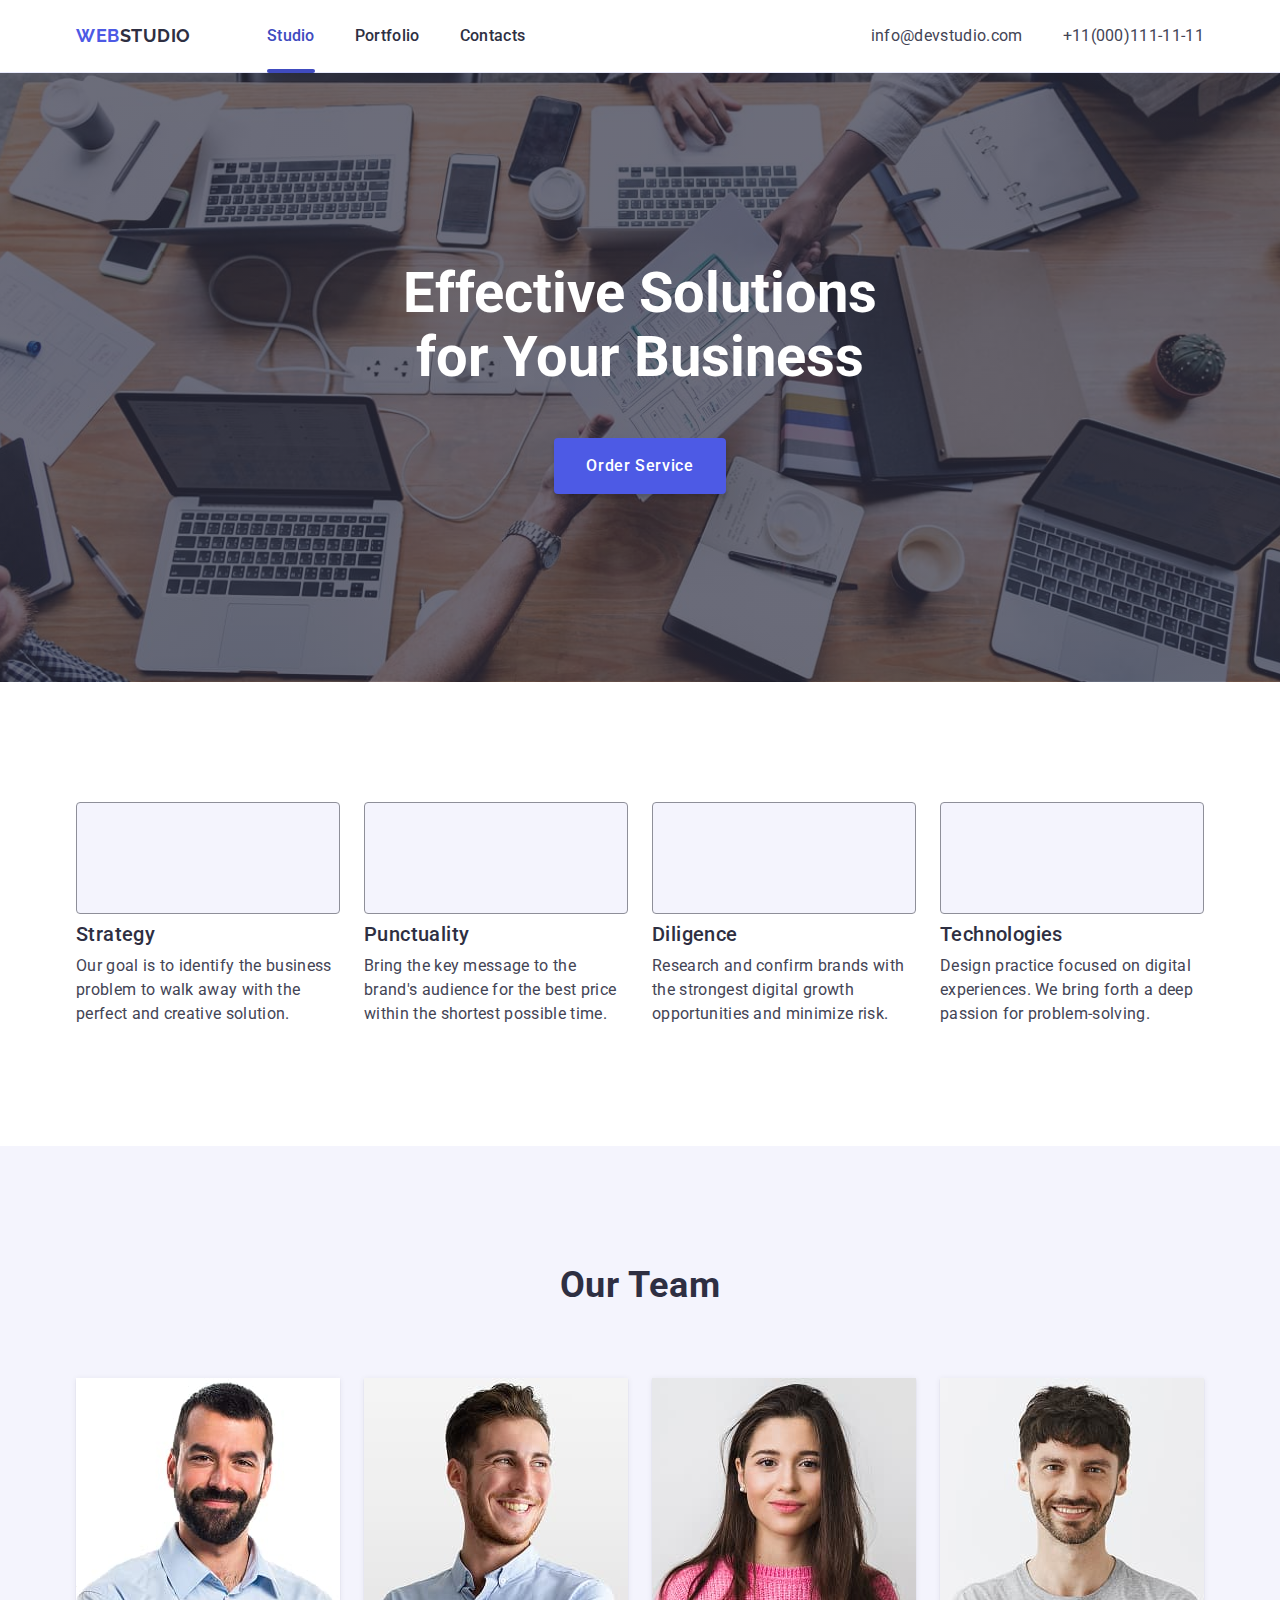
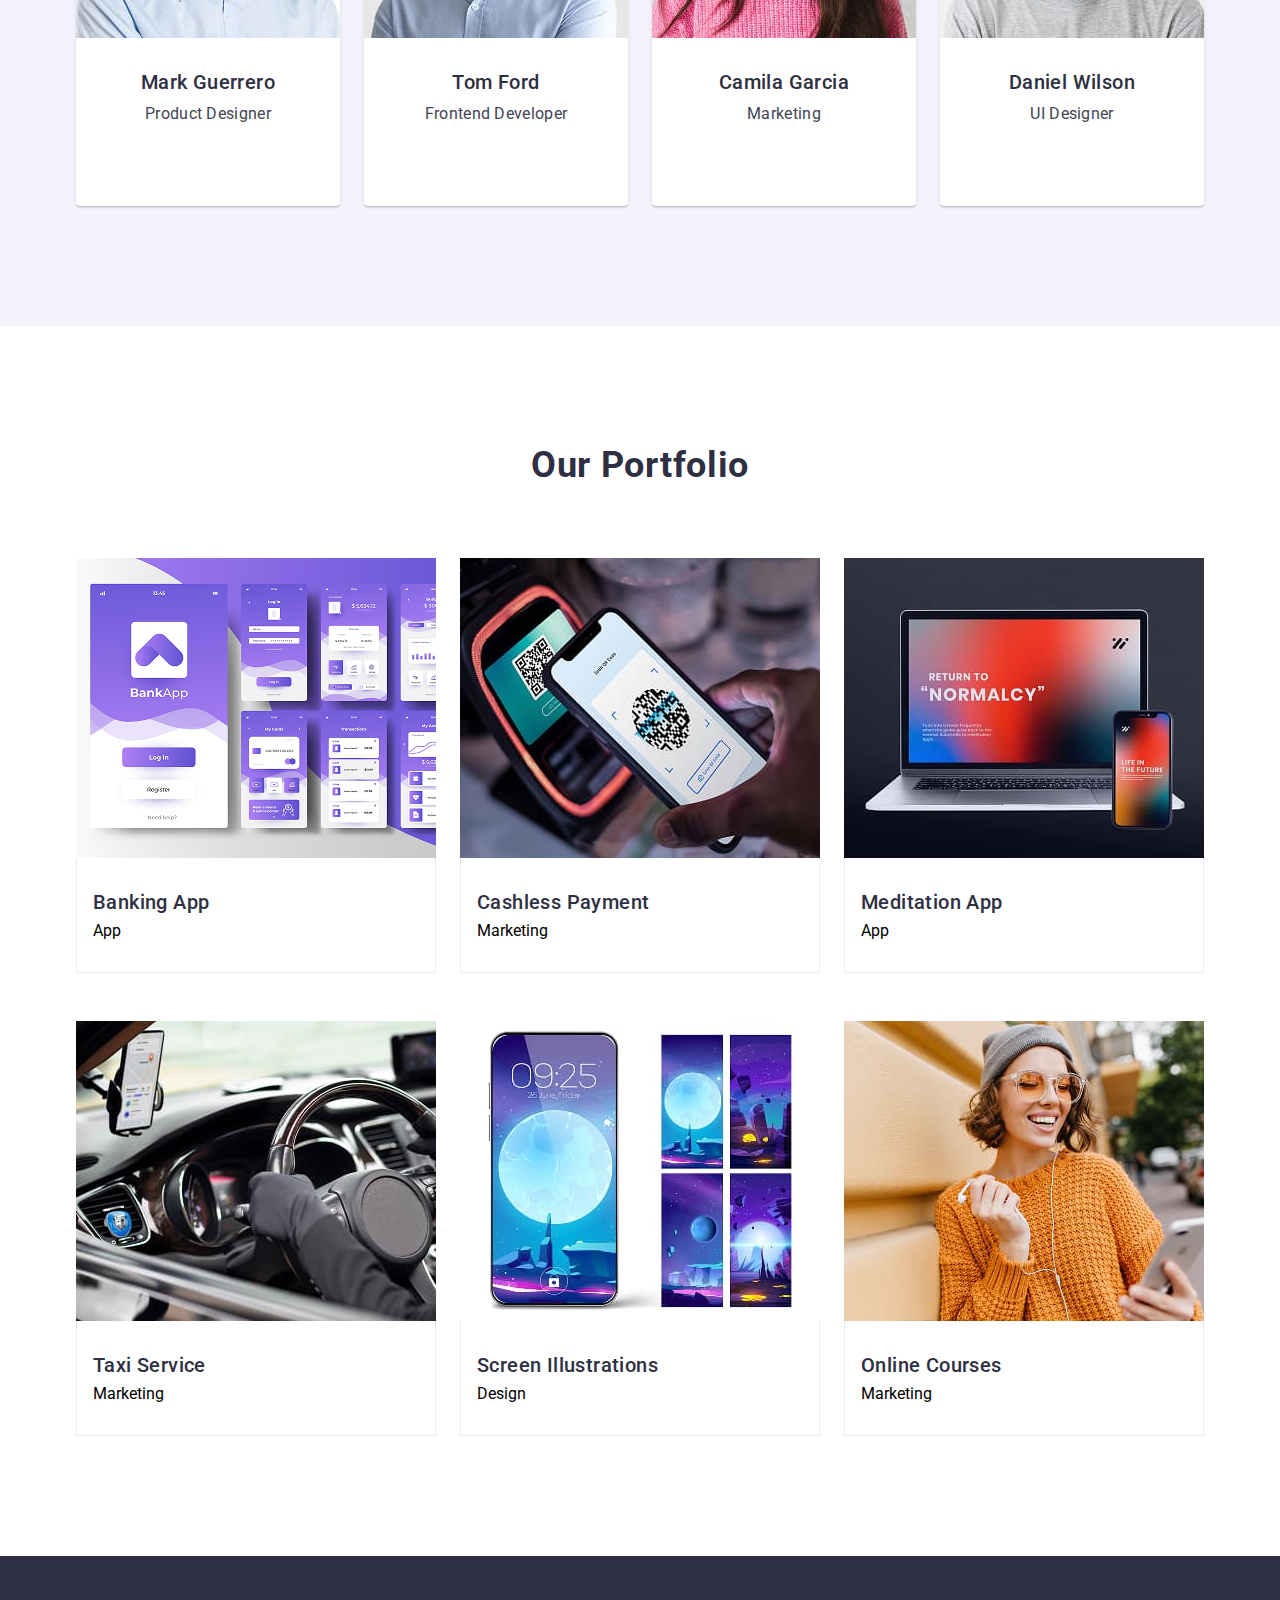
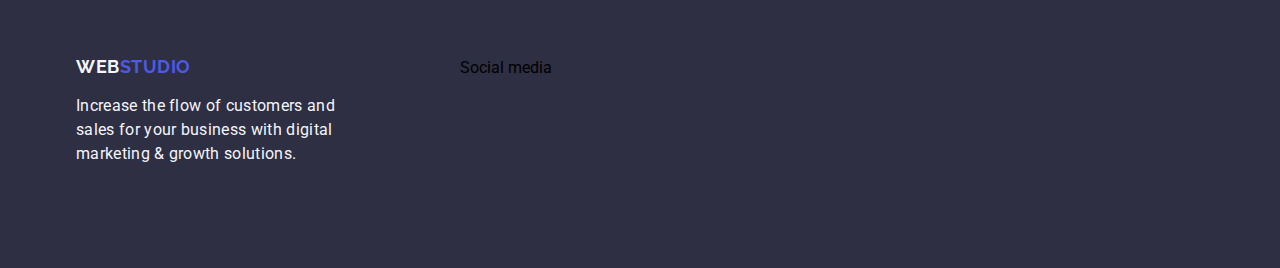
<file: index.html>
<!DOCTYPE html>
<html lang="en">
  <head>
    <meta charset="UTF-8" />
    <meta name="viewport" content="width=device-width, initial-scale=1.0" />
    <link rel="preconnect" href="https://fonts.googleapis.com" />
    <link rel="preconnect" href="https://fonts.gstatic.com" crossorigin />
    <link
      href="https://fonts.googleapis.com/css2?family=Raleway:ital,wght@0,700;1,700&family=Roboto:ital,wdth,wght@0,75..100,100..900;1,75..100,100..900&display=swap"
      rel="stylesheet"
    />
    <title>WebStudio</title>
    <link rel="stylesheet" href="css/style.css" />
    <link rel="stylesheet" href="css/modern-normalize.min.css" />
  </head>
  <body>
    <header class="page-header">
      <div class="container page-header-nav">
        <nav class="page-nav">
          <a class="logo" href=""><span class="page-span">Web</span>Studio</a>
          <ul class="page-header-menu">
            <li><a class="page-nav-first active" href="">Studio</a></li>
            <li><a class="page-nav-first" href="">Portfolio</a></li>
            <li><a class="page-nav-first" href="">Contacts</a></li>
          </ul>
        </nav>
        <address class="nav-address">
          <ul class="contacts">
            <li><a href="mailto:info@devstudio.com">info@devstudio.com</a></li>
            <li><a href="tel:+110001111111">+11(000)111-11-11</a></li>
          </ul>
        </address>
      </div>
    </header>
    <main class="main-page">
      <section class="section main-page-container">
        <div class="container">
          <h1 class="main-page-title">
            Effective Solutions <br />
            for Your Business
          </h1>

          <button class="button" type="button">Order Service</button>
        </div>
      </section>

      <section class="section">
        <div class="container">
          <h2 class="visually-hidden">Advantages</h2>
          <ul class="our-properties-container">
            <li class="our-properties-box">
              <div class="icon-container">
                <svg class="icon" width="64" height="64">
                  <use href="images/icons.svg#icon-antenna-1"></use>
                </svg>
              </div>
              <h3 class="our-properties-title">Strategy</h3>
              <p class="our-properties-descr">
                Our goal is to identify the business problem to walk away with
                the perfect and creative solution.
              </p>
            </li>
            <li class="our-properties-box">
              <div class="icon-container">
                <svg class="icon" width="64" height="64">
                  <use href="images/icons.svg#icon-clock-1"></use>
                </svg>
              </div>
              <h3 class="our-properties-title">Punctuality</h3>
              <p class="our-properties-descr">
                Bring the key message to the brand's audience for the best price
                within the shortest possible time.
              </p>
            </li>
            <li class="our-properties-box">
              <div class="icon-container">
                <svg class="icon" width="64" height="64">
                  <use href="images/icons.svg#icon-diagram-1"></use>
                </svg>
              </div>
              <h3 class="our-properties-title">Diligence</h3>
              <p class="our-properties-descr">
                Research and confirm brands with the strongest digital growth
                opportunities and minimize risk.
              </p>
            </li>
            <li class="our-properties-box">
              <div class="icon-container">
                <svg class="icon" width="64" height="64">
                  <use href="images/icons.svg#icon-astronaut-1"></use>
                </svg>
              </div>
              <h3 class="our-properties-title">Technologies</h3>
              <p class="our-properties-descr">
                Design practice focused on digital experiences. We bring forth a
                deep passion for problem-solving.
              </p>
            </li>
          </ul>
        </div>
      </section>

      <section class="section our-team-section">
        <div class="container">
          <h2 class="main-title">Our Team</h2>
          <ul class="our-team-images">
            <li class="our-team-image-box">
              <img
                src="images/img.jpg"
                alt="Mark Guerrero Product Designer"
                width="264"
                height="260"
              />
              <div class="our-team-caption-box">
                <h3 class="image-title">Mark Guerrero</h3>
                <p class="image-descr">Product Designer</p>
              </div>
              <div class="our-team-icon-container">
                <svg class="our-team-icon" width="40" height="40">
                  <use href="/images/icons.svg#icon-Ellipse"></use>
                </svg>
                <svg class="our-team-icon" width="40" height="40">
                  <use href="/images/icons.svg#icon-Ellipse-1"></use>
                </svg>
                <svg class="our-team-icon" width="40" height="40">
                  <use href="/images/icons.svg#icon-Ellipse-2"></use>
                </svg>
                <svg class="our-team-icon" width="40" height="40">
                  <use href="/images/icons.svg#icon-Ellipse-3"></use>
                </svg>
              </div>
            </li>
            <li class="our-team-image-box">
              <img
                src="images/img-1.jpg"
                alt="Tom Ford Frontend Developer"
                width="264"
                height="260"
              />
              <div class="our-team-caption-box">
                <h3 class="image-title">Tom Ford</h3>
                <p class="image-descr">Frontend Developer</p>
              </div>
              <div class="our-team-icon-container">
                <svg class="our-team-icon" width="40" height="40">
                  <use href="/images/icons.svg#icon-Ellipse"></use>
                </svg>
                <svg class="our-team-icon" width="40" height="40">
                  <use href="/images/icons.svg#icon-Ellipse-1"></use>
                </svg>
                <svg class="our-team-icon" width="40" height="40">
                  <use href="/images/icons.svg#icon-Ellipse-2"></use>
                </svg>
                <svg class="our-team-icon" width="40" height="40">
                  <use href="/images/icons.svg#icon-Ellipse-3"></use>
                </svg>
              </div>
            </li>
            <li class="our-team-image-box">
              <img
                src="images/img-2.jpg"
                alt="Camila Garcia  Marketing"
                width="264"
                height="260"
              />
              <div class="our-team-caption-box">
                <h3 class="image-title">Camila Garcia</h3>
                <p class="image-descr">Marketing</p>
              </div>
              <div class="our-team-icon-container">
                <svg class="our-team-icon" width="40" height="40">
                  <use href="/images/icons.svg#icon-Ellipse"></use>
                </svg>
                <svg class="our-team-icon" width="40" height="40">
                  <use href="/images/icons.svg#icon-Ellipse-1"></use>
                </svg>
                <svg class="our-team-icon" width="40" height="40">
                  <use href="/images/icons.svg#icon-Ellipse-2"></use>
                </svg>
                <svg class="our-team-icon" width="40" height="40">
                  <use href="/images/icons.svg#icon-Ellipse-3"></use>
                </svg>
              </div>
            </li>
            <li class="our-team-image-box">
              <img
                src="images/img-3.jpg"
                alt="Daniel Wilson UI Designer"
                width="264"
                height="260"
              />
              <div class="our-team-caption-box">
                <h3 class="image-title">Daniel Wilson</h3>
                <p class="image-descr">UI Designer</p>
              </div>
              <div class="our-team-icon-container">
                <svg class="our-team-icon" width="40" height="40">
                  <use href="/images/icons.svg#icon-Ellipse"></use>
                </svg>
                <svg class="our-team-icon" width="40" height="40">
                  <use href="/images/icons.svg#icon-Ellipse-1"></use>
                </svg>
                <svg class="our-team-icon" width="40" height="40">
                  <use href="/images/icons.svg#icon-Ellipse-2"></use>
                </svg>
                <svg class="our-team-icon" width="40" height="40">
                  <use href="/images/icons.svg#icon-Ellipse-3"></use>
                </svg>
              </div>
            </li>
          </ul>
        </div>
      </section>

      <section class="section">
        <div class="container">
          <h2 class="main-title">Our Portfolio</h2>

          <ul class="portfolio-images">
            <li class="portfolio-image-box">
              <div class="image-box">
                <img
                  src="images/img-4.png"
                  alt="Banking App"
                  width="360"
                  height="300"
                />

                <div class="image-overlay"></div>
              </div>
              <div class="portfolio-caption-box">
                <h3 class="portfolio-image-title">Banking App</h3>
                <p class="pottfolio-image-descr">App</p>
              </div>
            </li>
            <li class="portfolio-image-box">
              <div class="image-box">
                <img
                  src="images/img-5.jpg"
                  alt="Cashless Payment"
                  width="360"
                  height="300"
                />

                <div class="image-overlay"></div>
              </div>
              <div class="portfolio-caption-box">
                <h3 class="portfolio-image-title">Cashless Payment</h3>
                <p class="pottfolio-image-descr">Marketing</p>
              </div>
            </li>
            <li class="portfolio-image-box">
              <div class="image-box">
                <img
                  src="images/img-6.jpg"
                  alt="Meditation App"
                  width="360"
                  height="300"
                />

                <div class="image-overlay"></div>
              </div>
              <div class="portfolio-caption-box">
                <h3 class="portfolio-image-title">Meditation App</h3>
                <p class="pottfolio-image-descr">App</p>
              </div>
            </li>
            <li class="portfolio-image-box">
              <div class="image-box">
                <img
                  src="images/img-7.jpg"
                  alt="Taxi Service"
                  width="360"
                  height="300"
                />
                <div class="image-overlay"></div>
              </div>
              <div class="portfolio-caption-box">
                <h3 class="portfolio-image-title">Taxi Service</h3>
                <p class="pottfolio-image-descr">Marketing</p>
              </div>
            </li>
            <li class="portfolio-image-box">
              <div class="image-box">
                <img
                  src="images/img-8.jpg"
                  alt="Screen Illustrations"
                  width="360"
                  height="300"
                />

                <div class="image-overlay"></div>
              </div>
              <div class="portfolio-caption-box">
                <h3 class="portfolio-image-title">Screen Illustrations</h3>
                <p class="pottfolio-image-descr">Design</p>
              </div>
            </li>
            <li class="portfolio-image-box">
              <div class="image-box">
                <img
                  src="images/img-9.jpg"
                  alt="Online Courses"
                  width="360"
                  height="300"
                />

                <div class="image-overlay"></div>
              </div>
              <div class="portfolio-caption-box">
                <h3 class="portfolio-image-title">Online Courses</h3>
                <p class="pottfolio-image-descr">Marketing</p>
              </div>
            </li>
          </ul>
        </div>
      </section>

      <footer class="section page-footer">
        <div class="container page-footer-container">
          <div class="footer-caption">
            <a class="footer-logo" href=""
              ><span class="page-footer-span">Web</span>Studio</a
            >
            <p class="footer-paragraph">
              Increase the flow of customers and sales for your business with
              digital marketing & growth solutions.
            </p>
          </div>

          <div class="footer-icon-container">
            <p>Social media</p>
            <div class="footer-icon-list">
              <svg class="footer-icon" width="40" height="40">
                <use href="/images/icons.svg#icon-Ellipse"></use>
              </svg>
              <svg class="footer-icon" width="40" height="40">
                <use href="/images/icons.svg#icon-Ellipse-1"></use>
              </svg>
              <svg class="footer-icon" width="40" height="40">
                <use href="/images/icons.svg#icon-Ellipse-2"></use>
              </svg>
              <svg class="footer-icon" width="40" height="40">
                <use href="/images/icons.svg#icon-Ellipse-3"></use>
              </svg>
            </div>
          </div>
        </div>
      </footer>
    </main>
  </body>
</html>
</file>
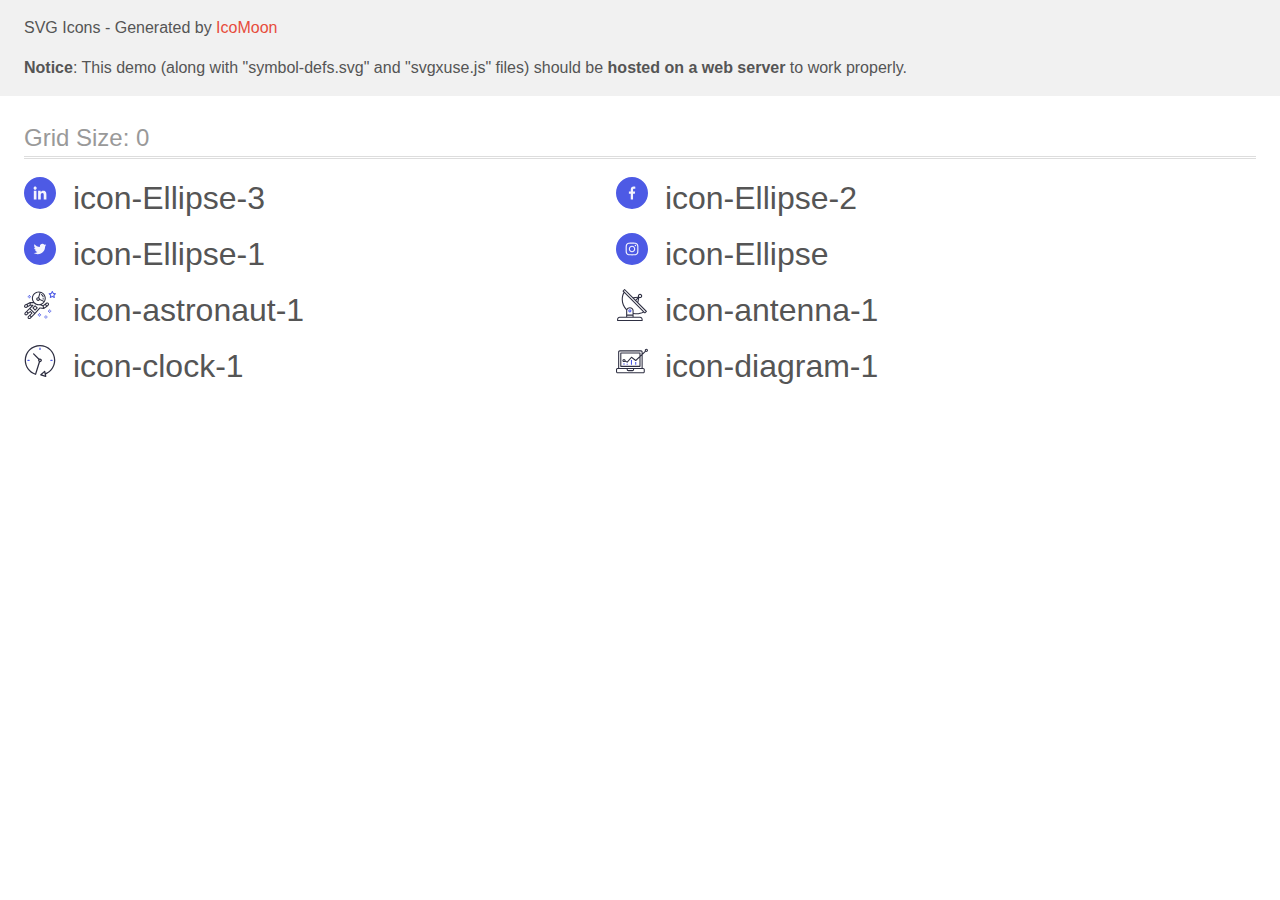
<file: images/icons.svg/demo-external-svg.html>
<!doctype html>
<html>
<head>
    <title>IcoMoon - SVG Icons</title>
    <meta charset="utf-8">
    <meta name="viewport" content="width=device-width, initial-scale=1">
    <link rel="stylesheet" href="demo-files/demo.css">
    <link rel="stylesheet" href="style.css">
</head>
<body>
<header class="bgc1 clearfix">
<div class="mhl">
    <p>SVG Icons - Generated by <a href="https://icomoon.io/app">IcoMoon</a></p><p><strong>Notice</strong>: This demo (along with "symbol-defs.svg" and "svgxuse.js" files) should be <b>hosted on a web server</b> to work properly.</p>
</div>
</header>
    <div class="clearfix mhl ptl">
        <h1 class="mvm mtn fgc1">Grid Size: 0</h1>
        <div class="glyph fs1">
            <div class="clearfix pbs">
                <svg class="icon icon-Ellipse-3"><use xlink:href="symbol-defs.svg#icon-Ellipse-3"></use></svg><span class="name"> icon-Ellipse-3</span>
            </div>
        </div>
        <div class="glyph fs1">
            <div class="clearfix pbs">
                <svg class="icon icon-Ellipse-2"><use xlink:href="symbol-defs.svg#icon-Ellipse-2"></use></svg><span class="name"> icon-Ellipse-2</span>
            </div>
        </div>
        <div class="glyph fs1">
            <div class="clearfix pbs">
                <svg class="icon icon-Ellipse-1"><use xlink:href="symbol-defs.svg#icon-Ellipse-1"></use></svg><span class="name"> icon-Ellipse-1</span>
            </div>
        </div>
        <div class="glyph fs1">
            <div class="clearfix pbs">
                <svg class="icon icon-Ellipse"><use xlink:href="symbol-defs.svg#icon-Ellipse"></use></svg><span class="name"> icon-Ellipse</span>
            </div>
        </div>
        <div class="glyph fs1">
            <div class="clearfix pbs">
                <svg class="icon icon-astronaut-1"><use xlink:href="symbol-defs.svg#icon-astronaut-1"></use></svg><span class="name"> icon-astronaut-1</span>
            </div>
        </div>
        <div class="glyph fs1">
            <div class="clearfix pbs">
                <svg class="icon icon-antenna-1"><use xlink:href="symbol-defs.svg#icon-antenna-1"></use></svg><span class="name"> icon-antenna-1</span>
            </div>
        </div>
        <div class="glyph fs1">
            <div class="clearfix pbs">
                <svg class="icon icon-clock-1"><use xlink:href="symbol-defs.svg#icon-clock-1"></use></svg><span class="name"> icon-clock-1</span>
            </div>
        </div>
        <div class="glyph fs1">
            <div class="clearfix pbs">
                <svg class="icon icon-diagram-1"><use xlink:href="symbol-defs.svg#icon-diagram-1"></use></svg><span class="name"> icon-diagram-1</span>
            </div>
        </div>
  </div>
<script defer src="svgxuse.js"></script>
</body>
</html>
</file>
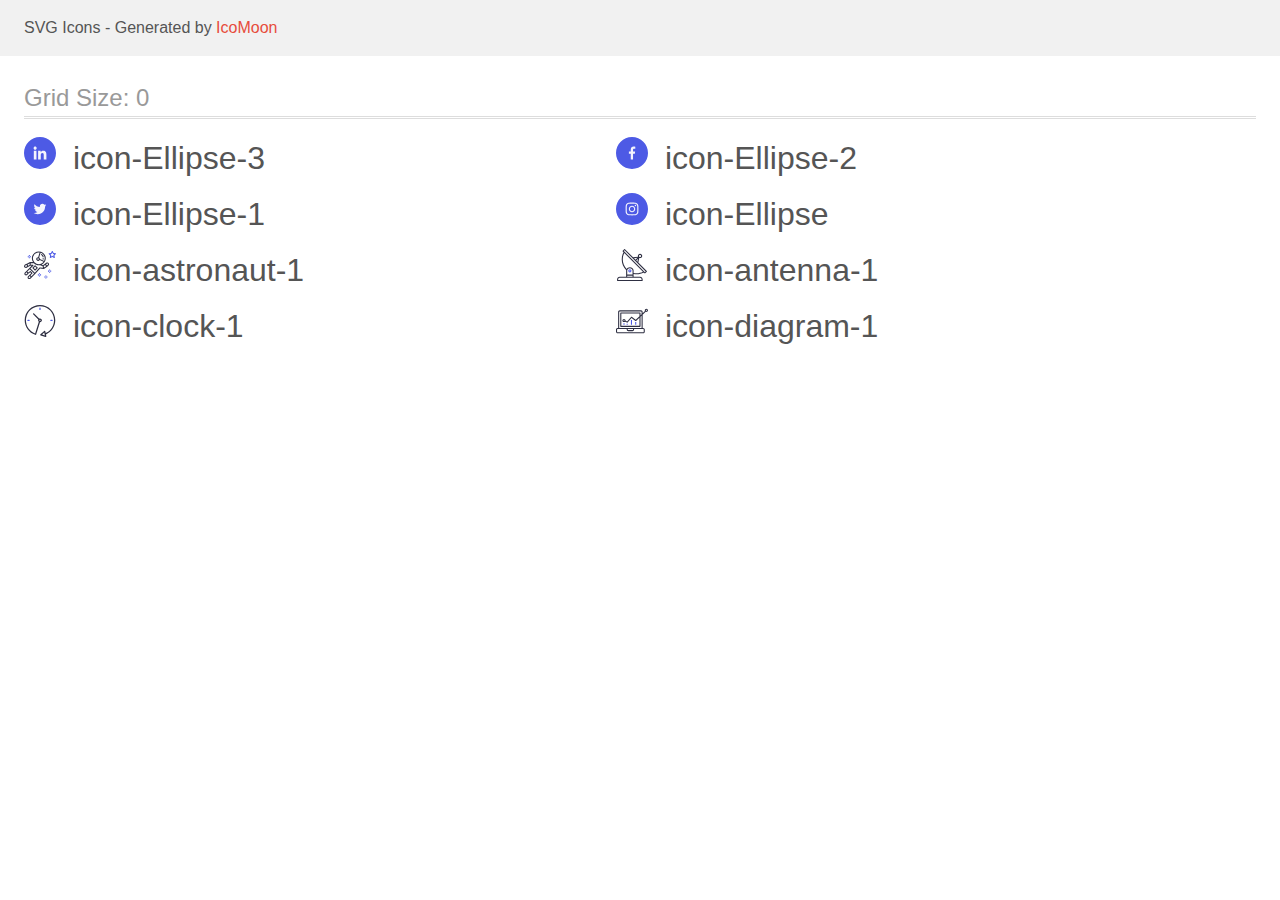
<file: images/icons.svg/demo.html>
<!doctype html>
<html>
<head>
    <title>IcoMoon - SVG Icons</title>
    <meta charset="utf-8">
    <meta name="viewport" content="width=device-width, initial-scale=1">
    <link rel="stylesheet" href="demo-files/demo.css">
    <link rel="stylesheet" href="style.css">
</head>
<body>
<svg aria-hidden="true" style="position: absolute; width: 0; height: 0; overflow: hidden;" version="1.1" xmlns="http://www.w3.org/2000/svg" xmlns:xlink="http://www.w3.org/1999/xlink">
<defs>
<symbol id="icon-Ellipse-3" viewBox="0 0 32 32">
<path fill="#4d5ae5" style="fill: var(--color1, #4d5ae5)" d="M32 16c0 0.006 0 0.013 0 0.021 0 4.412-1.791 8.405-4.686 11.293l-0 0c-2.888 2.895-6.881 4.686-11.293 4.686-0.007 0-0.015 0-0.022 0h0.001c-0.006 0-0.013 0-0.021 0-4.412 0-8.405-1.791-11.293-4.686l-0-0c-2.895-2.888-4.686-6.881-4.686-11.293 0-0.007 0-0.014 0-0.021v0.001c0-0.006 0-0.013 0-0.021 0-4.412 1.791-8.405 4.686-11.293l0-0c2.888-2.895 6.881-4.686 11.293-4.686 0.007 0 0.014 0 0.021 0h-0.001c0.006 0 0.013 0 0.021 0 4.412 0 8.405 1.791 11.293 4.686l0 0c2.895 2.888 4.686 6.881 4.686 11.293 0 0.007 0 0.015 0 0.022v-0.001z"></path>
<path fill="#f4f4fd" style="fill: var(--color2, #f4f4fd)" d="M22.397 22.4h0.003v-4.696c0-2.296-0.494-4.066-3.179-4.066-1.29 0-2.157 0.709-2.51 1.38h-0.038v-1.166h-2.545v8.547h2.651v-4.232c0-1.114 0.211-2.192 1.59-2.192 1.36 0 1.38 1.272 1.38 2.264v4.16h2.648zM9.811 13.854h2.654v8.546h-2.654v-8.546zM11.137 9.6c-0.848 0-1.536 0.688-1.536 1.537s0.688 1.552 1.536 1.552c0.849 0 1.538-0.704 1.538-1.552s-0.69-1.537-1.538-1.537z"></path>
</symbol>
<symbol id="icon-Ellipse-2" viewBox="0 0 32 32">
<path fill="#4d5ae5" style="fill: var(--color1, #4d5ae5)" d="M32 16c0 0.006 0 0.013 0 0.021 0 4.412-1.791 8.405-4.686 11.293l-0 0c-2.888 2.895-6.881 4.686-11.293 4.686-0.007 0-0.015 0-0.022 0h0.001c-0.006 0-0.013 0-0.021 0-4.412 0-8.405-1.791-11.293-4.686l-0-0c-2.895-2.888-4.686-6.881-4.686-11.293 0-0.007 0-0.014 0-0.021v0.001c0-0.006 0-0.013 0-0.021 0-4.412 1.791-8.405 4.686-11.293l0-0c2.888-2.895 6.881-4.686 11.293-4.686 0.007 0 0.014 0 0.021 0h-0.001c0.006 0 0.013 0 0.021 0 4.412 0 8.405 1.791 11.293 4.686l0 0c2.895 2.888 4.686 6.881 4.686 11.293 0 0.007 0 0.015 0 0.022v-0.001z"></path>
<path fill="#f4f4fd" style="fill: var(--color2, #f4f4fd)" d="M18.132 11.726h1.168v-2.035c-0.495-0.058-1.068-0.091-1.65-0.091-0.019 0-0.037 0-0.056 0h0.003c-1.685 0-2.838 1.060-2.838 3.008v1.792h-1.859v2.275h1.859v5.725h2.279v-5.724h1.784l0.283-2.276h-2.068v-1.568c0.001-0.658 0.178-1.107 1.094-1.107z"></path>
</symbol>
<symbol id="icon-Ellipse-1" viewBox="0 0 32 32">
<path fill="#4d5ae5" style="fill: var(--color1, #4d5ae5)" d="M32 16c0 0.006 0 0.013 0 0.021 0 4.412-1.791 8.405-4.686 11.293l-0 0c-2.888 2.895-6.881 4.686-11.293 4.686-0.007 0-0.015 0-0.022 0h0.001c-0.006 0-0.013 0-0.021 0-4.412 0-8.405-1.791-11.293-4.686l-0-0c-2.895-2.888-4.686-6.881-4.686-11.293 0-0.007 0-0.014 0-0.021v0.001c0-0.006 0-0.013 0-0.021 0-4.412 1.791-8.405 4.686-11.293l0-0c2.888-2.895 6.881-4.686 11.293-4.686 0.007 0 0.014 0 0.021 0h-0.001c0.006 0 0.013 0 0.021 0 4.412 0 8.405 1.791 11.293 4.686l0 0c2.895 2.888 4.686 6.881 4.686 11.293 0 0.007 0 0.015 0 0.022v-0.001z"></path>
<path fill="#f4f4fd" style="fill: var(--color2, #f4f4fd)" d="M22.4 12.031c-0.44 0.197-0.95 0.343-1.485 0.412l-0.027 0.003c0.544-0.327 0.953-0.831 1.149-1.432l0.005-0.018c-0.479 0.289-1.037 0.509-1.63 0.63l-0.034 0.006c-0.48-0.512-1.16-0.83-1.915-0.83-1.449 0-2.624 1.175-2.624 2.624 0 0 0 0.001 0 0.001v-0c0 0.208 0.018 0.408 0.061 0.598-2.187-0.11-4.111-1.151-5.398-2.731l-0.011-0.014c-0.225 0.379-0.358 0.836-0.358 1.324 0 0.906 0.458 1.704 1.155 2.177l0.009 0.006c-0.437-0.012-0.844-0.13-1.199-0.33l0.013 0.007v0.029c0.002 1.266 0.895 2.322 2.085 2.575l0.017 0.003c-0.2 0.055-0.43 0.086-0.668 0.086-0.007 0-0.014-0-0.022-0h0.001c-0.012 0-0.027 0-0.041 0-0.161 0-0.319-0.016-0.471-0.048l0.015 0.003c0.349 1.049 1.309 1.798 2.449 1.828l0.003 0c-0.886 0.698-2.018 1.119-3.248 1.119-0.002 0-0.004 0-0.006 0h0c-0.215 0-0.422-0.010-0.628-0.036 1.13 0.738 2.515 1.178 4.002 1.178 0.008 0 0.017 0 0.025-0h-0.001c4.829 0 7.469-4 7.469-7.467 0-0.116-0.004-0.228-0.010-0.339 0.52-0.375 0.956-0.827 1.303-1.344l0.012-0.019z"></path>
</symbol>
<symbol id="icon-Ellipse" viewBox="0 0 32 32">
<path fill="#4d5ae5" style="fill: var(--color1, #4d5ae5)" d="M32 16c0 0.006 0 0.013 0 0.021 0 4.412-1.791 8.405-4.686 11.293l-0 0c-2.888 2.895-6.881 4.686-11.293 4.686-0.007 0-0.015 0-0.022 0h0.001c-0.006 0-0.013 0-0.021 0-4.412 0-8.405-1.791-11.293-4.686l-0-0c-2.895-2.888-4.686-6.881-4.686-11.293 0-0.007 0-0.014 0-0.021v0.001c0-0.006 0-0.013 0-0.021 0-4.412 1.791-8.405 4.686-11.293l0-0c2.888-2.895 6.881-4.686 11.293-4.686 0.007 0 0.014 0 0.021 0h-0.001c0.006 0 0.013 0 0.021 0 4.412 0 8.405 1.791 11.293 4.686l0 0c2.895 2.888 4.686 6.881 4.686 11.293 0 0.007 0 0.015 0 0.022v-0.001z"></path>
<path fill="#f4f4fd" style="fill: var(--color2, #f4f4fd)" d="M22.387 13.363c-0.030-0.68-0.14-1.148-0.298-1.553-0.17-0.444-0.421-0.823-0.739-1.135l-0.001-0.001c-0.312-0.317-0.69-0.568-1.111-0.73l-0.022-0.007c-0.408-0.158-0.872-0.268-1.552-0.298-0.686-0.032-0.904-0.040-2.641-0.040-1.738 0-1.956 0.008-2.638 0.038-0.68 0.030-1.147 0.14-1.552 0.298-0.445 0.169-0.824 0.421-1.135 0.739l-0.001 0.001c-0.317 0.312-0.568 0.69-0.73 1.111l-0.007 0.022c-0.158 0.408-0.267 0.872-0.298 1.552-0.032 0.686-0.040 0.904-0.040 2.642s0.008 1.955 0.038 2.638c0.030 0.68 0.14 1.148 0.298 1.553 0.162 0.43 0.415 0.815 0.74 1.136 0.32 0.324 0.708 0.577 1.133 0.737 0.408 0.158 0.872 0.268 1.553 0.298 0.682 0.030 0.9 0.038 2.638 0.038s1.955-0.008 2.638-0.038c0.68-0.030 1.148-0.14 1.553-0.298 0.863-0.34 1.533-1.010 1.865-1.85l0.008-0.022c0.158-0.408 0.268-0.874 0.298-1.554 0.030-0.682 0.038-0.9 0.038-2.638s-0.002-1.956-0.032-2.638zM21.235 18.589c-0.028 0.626-0.133 0.963-0.221 1.188-0.22 0.56-0.655 0.995-1.201 1.211l-0.014 0.005c-0.225 0.087-0.565 0.192-1.187 0.219-0.675 0.030-0.878 0.038-2.586 0.038s-1.913-0.008-2.586-0.038c-0.625-0.027-0.962-0.132-1.188-0.22-0.288-0.108-0.534-0.27-0.735-0.477l-0-0c-0.207-0.202-0.369-0.447-0.473-0.721l-0.005-0.014c-0.088-0.225-0.192-0.565-0.22-1.187-0.030-0.675-0.038-0.878-0.038-2.586s0.008-1.913 0.038-2.586c0.028-0.625 0.133-0.963 0.22-1.188 0.102-0.278 0.266-0.53 0.48-0.735 0.208-0.212 0.458-0.375 0.736-0.478 0.224-0.088 0.565-0.192 1.187-0.22 0.675-0.030 0.878-0.038 2.586-0.038 1.71 0 1.912 0.008 2.586 0.038 0.625 0.028 0.962 0.133 1.188 0.22 0.277 0.102 0.53 0.266 0.734 0.478 0.213 0.208 0.376 0.458 0.478 0.736 0.088 0.224 0.193 0.565 0.221 1.187 0.030 0.675 0.037 0.878 0.037 2.586s-0.007 1.908-0.037 2.583z"></path>
<path fill="#f4f4fd" style="fill: var(--color2, #f4f4fd)" d="M16.024 12.713c-1.785 0.041-3.216 1.497-3.216 3.288s1.431 3.247 3.213 3.288l0.004 0c1.785-0.041 3.216-1.497 3.216-3.288s-1.431-3.247-3.212-3.288l-0.004-0zM16.024 18.134c-1.178 0-2.134-0.955-2.134-2.134s0.955-2.134 2.134-2.134v0c1.178 0 2.134 0.955 2.134 2.134s-0.955 2.134-2.134 2.134v0zM20.21 12.583c0 0.424-0.344 0.768-0.768 0.768s-0.768-0.344-0.768-0.768v0c0-0.424 0.344-0.768 0.768-0.768s0.768 0.344 0.768 0.768v0z"></path>
</symbol>
<symbol id="icon-astronaut-1" viewBox="0 0 32 32">
<path fill="#4d5ae5" style="fill: var(--color1, #4d5ae5)" d="M31.974 4.524c-0.064-0.191-0.227-0.332-0.427-0.362l-0.003-0-1.911-0.278-0.855-1.731c-0.179-0.365-0.776-0.365-0.956 0l-0.855 1.731-1.91 0.278c-0.26 0.038-0.457 0.26-0.457 0.528 0 0.15 0.062 0.285 0.161 0.382l0 0 1.383 1.348-0.326 1.903c-0.034 0.2 0.048 0.402 0.212 0.521 0.166 0.12 0.383 0.136 0.562 0.040l1.709-0.899 1.709 0.899c0.072 0.038 0.157 0.060 0.247 0.060 0.295 0 0.534-0.239 0.534-0.534 0-0.031-0.003-0.062-0.008-0.092l0 0.003-0.326-1.903 1.383-1.348c0.099-0.097 0.161-0.233 0.161-0.382 0-0.059-0.009-0.115-0.027-0.168l0.001 0.004zM29.511 5.851c-0.125 0.122-0.183 0.299-0.153 0.472l0.191 1.114-1-0.526c-0.072-0.039-0.158-0.062-0.248-0.062s-0.177 0.023-0.251 0.063l0.003-0.001-1 0.526 0.191-1.114c0.005-0.027 0.008-0.058 0.008-0.090 0-0.15-0.062-0.285-0.161-0.382l-0-0-0.81-0.79 1.119-0.162c0.174-0.025 0.324-0.135 0.401-0.292l0.5-1.013 0.501 1.013c0.078 0.157 0.228 0.267 0.402 0.292l1.119 0.162-0.809 0.79zM26.134 20.522h-1.067v1.067h1.067v-1.067zM26.134 22.655h-1.067v1.067h1.067v-1.067z"></path>
<path fill="#4d5ae5" style="fill: var(--color1, #4d5ae5)" d="M27.2 21.589h-1.067v1.067h1.067v-1.067zM25.067 21.589h-1.067v1.067h1.067v-1.067zM22.4 26.389h-1.067v1.067h1.067v-1.067zM22.4 28.523h-1.067v1.067h1.067v-1.067zM23.467 27.456h-1.067v1.067h1.067v-1.067z"></path>
<path fill="#4d5ae5" style="fill: var(--color1, #4d5ae5)" d="M21.334 27.456h-1.067v1.067h1.067v-1.067zM16 24.256h-1.066v1.067h1.066v-1.067zM16 26.389h-1.066v1.067h1.066v-1.067zM17.067 25.323h-1.067v1.067h1.067v-1.067zM14.934 25.323h-1.067v1.067h1.067v-1.067zM5.867 6.122h-1.066v1.066h1.066v-1.066zM5.867 8.255h-1.066v1.067h1.066v-1.066zM6.933 7.189h-1.066v1.067h1.066v-1.067zM4.8 7.189h-1.067v1.067h1.067v-1.067z"></path>
<path fill="#2e2f42" style="fill: var(--color3, #2e2f42)" d="M24.715 14.159c-0.28-0.377-0.699-0.636-1.179-0.704l-0.009-0.001c-0.076-0.012-0.164-0.018-0.254-0.018-0.411 0-0.789 0.139-1.090 0.374l0.004-0.003-1.252 0.96-1.898 1.417-1.358-0.541c2.421-1.086 4.114-3.508 4.114-6.32 0-3.823-3.122-6.933-6.961-6.933s-6.962 3.11-6.962 6.933c0 1.386 0.414 2.674 1.12 3.758l-2.769-0.024c-0.008 0-0.015 0.005-0.024 0.005-0.056 0.002-0.109 0.013-0.159 0.032l0.004-0.001c-0.013 0.005-0.026 0.008-0.038 0.014-0.006 0.002-0.013 0.003-0.019 0.007l-3.234 1.597-1.893 0.911c-0.024 0.011-0.045 0.023-0.064 0.036l0.001-0.001c-0.482 0.324-0.794 0.866-0.794 1.482 0 0.297 0.073 0.576 0.201 0.822l-0.005-0.010c0.22 0.429 0.595 0.745 1.056 0.89 0.161 0.053 0.345 0.083 0.537 0.083 0.308 0 0.598-0.078 0.851-0.216l-0.009 0.005 1.388-0.738 2.264-1.169 1.357-0.008-5.442 5.415c0 0.001-0.001 0.001-0.002 0.002l-1.339 1.333c-0.303 0.299-0.49 0.714-0.49 1.173 0 0.002 0 0.003 0 0.005v-0c0 0.445 0.173 0.863 0.49 1.178 0.325 0.323 0.752 0.485 1.179 0.485s0.855-0.162 1.18-0.485l1.314-1.308 1.741-1.3 0.901 0.897-3.102 3.088c-0.303 0.299-0.49 0.714-0.49 1.173 0 0.002 0 0.003 0 0.005v-0c0 0.445 0.174 0.863 0.49 1.179 0.325 0.323 0.752 0.485 1.18 0.485s0.855-0.162 1.18-0.485l3.482-3.466c0-0.001 0-0.002 0.001-0.002l1.010-1-0.004-0.003c0.007-0.006 0.015-0.009 0.022-0.015l5.166-5.658 3.471 0.494c0.020 0.003 0.044 0.004 0.068 0.004 0.070 0 0.137-0.014 0.198-0.039l-0.004 0.001c0.017-0.006 0.033-0.015 0.050-0.023 0.019-0.009 0.039-0.015 0.057-0.027l3.213-2.134c0.012-0.008 0.018-0.020 0.029-0.029 0.012-0.010 0.029-0.014 0.040-0.025l1.272-1.192c0.347-0.326 0.564-0.787 0.564-1.299 0-0.4-0.132-0.77-0.355-1.067l0.003 0.005zM2.13 17.77c-0.173 0.093-0.37 0.111-0.558 0.052-0.295-0.093-0.505-0.364-0.505-0.683 0-0.236 0.114-0.445 0.29-0.575l0.002-0.001 1.314-0.632 0.316 0.925 0.133 0.388-0.993 0.527zM5.628 15.943l-1.548 0.8-0.255-0.747-0.183-0.537 2.026-1-0.040 1.483zM20.727 9.322c0 0.918-0.219 1.785-0.599 2.559l-4.181-1.899c-0.043-0.575-0.342-1.073-0.782-1.384l-0.006-0.004 1.464-4.86c2.378 0.755 4.105 2.974 4.105 5.587zM8.938 9.322c0-3.235 2.644-5.867 5.894-5.867 0.253 0 0.5 0.022 0.745 0.053l-1.432 4.753c-0.019 0-0.037-0.005-0.057-0.005-0 0-0.001 0-0.001 0-1.032 0-1.869 0.835-1.871 1.866v0c0.003 1.031 0.84 1.867 1.871 1.867 0 0 0.001 0 0.001 0h-0c0.694 0 1.294-0.383 1.618-0.944l3.863 1.755c-1.075 1.447-2.795 2.39-4.736 2.39-3.25 0-5.895-2.633-5.895-5.867zM14.895 10.122c0 0.441-0.362 0.8-0.806 0.8-0.001 0-0.001 0-0.002 0-0.443 0-0.802-0.358-0.804-0.8v-0c0-0.441 0.361-0.8 0.806-0.8s0.806 0.359 0.806 0.8zM2.465 25.146c-0.11 0.108-0.261 0.175-0.428 0.175s-0.317-0.067-0.427-0.175l0 0c-0.109-0.108-0.176-0.257-0.176-0.422s0.067-0.315 0.176-0.422l0-0 0.962-0.959 0.851 0.848-0.958 0.955zM5.678 28.88c-0.11 0.109-0.261 0.176-0.428 0.176s-0.317-0.067-0.427-0.175l0 0c-0.109-0.108-0.176-0.257-0.176-0.422s0.067-0.315 0.176-0.422l0-0 0.963-0.959 0.852 0.848-0.96 0.955zM9.161 25.411l-0.002 0.001-1.765 1.76-0.851-0.848 1.763-1.756s0.001 0 0.002-0.001c0.040-0.040 0.065-0.088 0.090-0.135 0.007-0.014 0.020-0.026 0.026-0.040 0.017-0.041 0.019-0.085 0.025-0.129 0.004-0.024 0.014-0.047 0.014-0.073 0-0.035-0.012-0.070-0.020-0.105-0.007-0.032-0.007-0.065-0.018-0.096-0.020-0.050-0.055-0.095-0.091-0.137-0.010-0.012-0.014-0.027-0.025-0.038h-0.001l-0.001-0.002-1.607-1.6c-0.017-0.017-0.039-0.024-0.058-0.038-0.025-0.021-0.054-0.040-0.084-0.056l-0.003-0.001c-0.027-0.013-0.058-0.024-0.090-0.032l-0.003-0.001c-0.030-0.009-0.065-0.017-0.101-0.020l-0.002-0c-0.006-0-0.013-0-0.020-0-0.026 0-0.052 0.002-0.077 0.006l0.003-0c-0.039 0.004-0.074 0.011-0.108 0.021l0.004-0.001c-0.036 0.013-0.067 0.028-0.096 0.046l0.002-0.001c-0.020 0.011-0.043 0.015-0.061 0.029l-1.774 1.324-0.901-0.897 2.399-2.386 4.36 4.289-0.927 0.919zM15.979 18.394c-0.015-0.002-0.030 0.004-0.045 0.003-0.008-0-0.017-0.001-0.026-0.001-0.031 0-0.062 0.003-0.092 0.008l0.003-0c-0.030 0.005-0.059 0.011-0.088 0.021-0.037 0.013-0.069 0.029-0.098 0.048l0.002-0.001c-0.030 0.018-0.057 0.038-0.083 0.061-0.013 0.011-0.028 0.017-0.040 0.029l-4.698 5.146-4.328-4.257 2.833-2.818c0.096-0.097 0.156-0.23 0.156-0.377 0-0.295-0.239-0.534-0.534-0.534-0 0-0.001 0-0.001 0h0l-2.219 0.013 0.027-1.607 3.104 0.027c1.264 1.297 3.027 2.101 4.978 2.101 0.001 0 0.002 0 0.003 0h-0c0.438 0 0.864-0.045 1.279-0.122 0.040 0.032 0.079 0.064 0.13 0.085l2.41 0.96 0.331 1.643-3.003-0.427zM20.020 18.573l-0.314-1.558 1.447-1.080 0.947 1.257-2.080 1.381zM23.774 15.742l-0.838 0.785-0.931-1.236 0.831-0.637c0.155-0.12 0.351-0.168 0.543-0.143 0.194 0.027 0.364 0.128 0.48 0.284 0.217 0.292 0.18 0.699-0.085 0.947z"></path>
<path fill="#2e2f42" style="fill: var(--color3, #2e2f42)" d="M13.602 18.544l-2.143-2.134c-0.096-0.096-0.229-0.155-0.376-0.155s-0.28 0.059-0.376 0.155l-2.143 2.134c-0.097 0.097-0.156 0.231-0.156 0.378s0.060 0.281 0.156 0.378l-0-0 2.143 2.133c0.096 0.096 0.229 0.155 0.376 0.155s0.28-0.059 0.376-0.155l2.143-2.133c0.097-0.097 0.157-0.23 0.157-0.378s-0.060-0.282-0.157-0.378l-0-0zM11.083 20.303l-1.386-1.381 1.386-1.381 1.387 1.381-1.387 1.381zM17.164 5.071l-0.258 1.035c0.071 0.018 1.738 0.452 1.738 2.149h1.067c0-2.017-1.666-2.966-2.546-3.185zM19.711 9.322h-1.067v1.067h1.067v-1.067z"></path>
</symbol>
<symbol id="icon-antenna-1" viewBox="0 0 32 32">
<path fill="#2e2f42" style="fill: var(--color3, #2e2f42)" d="M30.773 22.098l-8.443-8.505 0.937-4.615c0.242 0.094 0.499 0.143 0.759 0.145h0.006c0.008 0 0.017 0 0.026 0 1.192 0 2.159-0.967 2.159-2.159s-0.967-2.159-2.159-2.159c-1.192 0-2.159 0.967-2.159 2.159 0 0.26 0.046 0.508 0.13 0.739l-0.005-0.015-4.96 0.605-8.091-8.133c-0.096-0.098-0.229-0.159-0.376-0.16h-0c-0.14 0.001-0.274 0.057-0.373 0.155l-1.513 1.504c-0.097 0.097-0.156 0.23-0.156 0.377s0.060 0.281 0.156 0.377v0l0.814 0.825c-1.143 2.062-1.816 4.522-1.816 7.139 0 4.106 1.656 7.825 4.336 10.526l-0.001-0.001c0.042 0.041 0.091 0.073 0.146 0.098-0.032 0.164-0.051 0.353-0.052 0.546v6.188h-6.4c-1.472 0.001-2.666 1.194-2.667 2.666v1.067c0 0.295 0.239 0.533 0.534 0.533h24.534c0.294 0 0.534-0.239 0.534-0.534v-1.067c-0.002-1.472-1.195-2.665-2.667-2.666h-6.4v-2.742c1.003 0.21 2.024 0.317 3.049 0.32 2.58-0.003 5.005-0.663 7.117-1.822l-0.077 0.039 0.819 0.823c0.099 0.101 0.235 0.159 0.377 0.16 0.14-0.001 0.274-0.056 0.373-0.155l1.512-1.505c0.096-0.097 0.156-0.23 0.156-0.377s-0.060-0.28-0.156-0.377v0zM23.28 6.233c0.193-0.192 0.458-0.31 0.752-0.31 0.589 0 1.067 0.478 1.067 1.066s-0.477 1.066-1.067 1.066c-0 0-0 0-0 0h-0.003c-0.587-0.003-1.061-0.479-1.061-1.066 0-0.296 0.12-0.563 0.315-0.756l0-0h-0.002zM22.024 9.738l-0.599 2.945-1.175-1.182 1.774-1.764zM21.419 8.836l-1.92 1.909-1.485-1.493 3.405-0.415zM24.004 28.8c0.884 0 1.6 0.716 1.6 1.6v0 0.534h-23.466v-0.534c0-0.884 0.716-1.6 1.6-1.6h20.267zM16.538 26.666v1.067h-5.334v-1.067h5.334zM11.204 25.6v-4.053c0-1.294 1.197-2.346 2.666-2.346s2.667 1.053 2.667 2.346v4.053h-5.334zM17.604 23.904v-2.357c0-1.882-1.675-3.413-3.733-3.413-0.018-0-0.038-0-0.059-0-1.353 0-2.54 0.707-3.213 1.771l-0.009 0.016c-2.36-2.482-3.811-5.846-3.811-9.549 0-2.314 0.567-4.496 1.569-6.414l-0.036 0.077 18.602 18.709c-1.823 0.947-3.98 1.502-6.266 1.502-1.079 0-2.128-0.124-3.136-0.357l0.093 0.018zM28.893 23.221l-21.057-21.18 0.755-0.752 7.935 7.98c0.003 0 0.006 0.007 0.009 0.009l13.114 13.191-0.757 0.752z"></path>
<path fill="#4d5ae5" style="fill: var(--color1, #4d5ae5)" d="M13.876 20.267h-0.005c-0.001 0-0.002 0-0.002 0-0.884 0-1.6 0.716-1.6 1.6s0.715 1.599 1.597 1.6h0.005c0.001 0 0.002 0 0.002 0 0.884 0 1.6-0.716 1.6-1.6s-0.715-1.599-1.597-1.6h-0zM14.249 22.245c-0.096 0.096-0.229 0.155-0.376 0.155-0.295 0-0.534-0.239-0.534-0.534 0-0.001 0-0.001 0-0.002v0c0.002-0.292 0.238-0.529 0.53-0.53h0c0.293 0.002 0.531 0.24 0.531 0.534 0 0.148-0.060 0.281-0.157 0.378l-0 0h0.005z"></path>
</symbol>
<symbol id="icon-clock-1" viewBox="0 0 32 32">
<path fill="#2e2f42" style="fill: var(--color3, #2e2f42)" d="M31.297 15.301c-0.002-8.452-6.855-15.303-15.308-15.301s-15.303 6.855-15.301 15.308c0.002 6.788 4.422 12.543 10.541 14.545l0.108 0.031c0.060 0.019 0.123 0.029 0.187 0.029 0.121 0 0.239-0.032 0.342-0.093 0.135-0.080 0.236-0.207 0.284-0.357l3.865-12.25c1.054-0.004 1.906-0.859 1.906-1.913 0-1.057-0.856-1.913-1.913-1.913-0.303 0-0.59 0.070-0.844 0.196l0.011-0.005-5.106-5.107c-0.115-0.115-0.275-0.187-0.451-0.187-0.352 0-0.638 0.285-0.638 0.638 0 0.176 0.071 0.336 0.187 0.451v0l5.104 5.109c-0.121 0.241-0.191 0.525-0.191 0.826 0 0.601 0.283 1.137 0.723 1.48l0.004 0.003-3.683 11.673c-7.278-2.681-11.005-10.754-8.323-18.032 2.681-7.277 10.755-11.005 18.032-8.323s11.004 10.755 8.323 18.032c-1.345 3.581-4.004 6.406-7.374 7.938l-0.088 0.036-0.398-1.875c-0.063-0.291-0.318-0.505-0.624-0.505-0.163 0-0.312 0.061-0.425 0.162l0.001-0.001-3.837 3.425c-0.132 0.117-0.214 0.287-0.214 0.477 0 0.283 0.185 0.524 0.441 0.607l0.005 0.001 4.899 1.564c0.058 0.020 0.126 0.031 0.196 0.031 0.352 0 0.637-0.285 0.637-0.637 0-0.047-0.005-0.093-0.015-0.137l0.001 0.004-0.391-1.839c5.528-2.374 9.329-7.772 9.329-14.057 0-0.011 0-0.023-0-0.034v0.002zM15.992 14.664c0.352 0 0.638 0.286 0.638 0.638s-0.286 0.638-0.638 0.638v0c-0.352 0-0.638-0.286-0.638-0.638s0.286-0.638 0.638-0.638v0zM18.093 29.527l2.184-1.948 0.603 2.84-2.787-0.892z"></path>
<path fill="#4d5ae5" style="fill: var(--color1, #4d5ae5)" d="M15.354 3.185v1.275c0 0.352 0.285 0.638 0.637 0.638s0.638-0.285 0.638-0.638v-1.275c-0.014-0.341-0.294-0.613-0.637-0.613s-0.624 0.271-0.637 0.611l-0 0.001zM3.876 14.664c-0.352 0-0.637 0.285-0.637 0.637s0.285 0.637 0.638 0.637h1.275c0.352 0 0.638-0.285 0.638-0.637s-0.285-0.637-0.638-0.637h-1.275zM28.108 15.939c0.352 0 0.637-0.285 0.637-0.637s-0.285-0.637-0.637-0.637h-1.275c-0.341 0.014-0.613 0.294-0.613 0.637s0.271 0.624 0.611 0.637l0.001 0h1.275z"></path>
</symbol>
<symbol id="icon-diagram-1" viewBox="0 0 32 32">
<path fill="#4d5ae5" style="fill: var(--color1, #4d5ae5)" d="M14.925 14.965h1.066v4.797h-1.066v-4.797zM19.19 17.097h1.066v2.665h-1.066v-2.665zM10.661 18.696h1.066v1.066h-1.066v-1.066zM7.463 18.163h1.066v1.599h-1.066v-1.599z"></path>
<path fill="#2e2f42" style="fill: var(--color3, #2e2f42)" d="M1.599 28.291h25.587c0 0 0 0 0 0 0.883 0 1.599-0.716 1.599-1.599v0-2.133c0-0.883-0.716-1.599-1.599-1.599-0 0-0 0-0.001 0h-0.533v-13.293l3.028-2.868c0.207 0.105 0.452 0.166 0.711 0.166 0.888 0 1.608-0.72 1.608-1.608s-0.72-1.608-1.608-1.608c-0.888 0-1.608 0.72-1.608 1.608 0 0.247 0.055 0.48 0.155 0.689l-0.004-0.010-2.282 2.163v-1.23c0-0.883-0.716-1.599-1.599-1.599v0h-21.322c-0 0-0 0-0.001 0-0.883 0-1.599 0.716-1.599 1.599 0 0 0 0 0 0.001v-0 15.991h-0.533c-0.883 0-1.599 0.716-1.599 1.599 0 0 0 0 0 0.001v-0 2.133c0 0.883 0.716 1.599 1.599 1.599v0zM30.384 4.837c0.294 0 0.533 0.239 0.533 0.533s-0.239 0.533-0.533 0.533v0c-0.294 0-0.533-0.239-0.533-0.533s0.239-0.533 0.533-0.533v0zM3.199 6.969c0-0.295 0.239-0.534 0.533-0.534h21.322c0.294 0 0.533 0.239 0.533 0.534v2.238l-1.066 1.013v-2.185c0-0.295-0.238-0.533-0.533-0.533h-19.19c-0.295 0-0.533 0.239-0.533 0.533v13.326c0 0.295 0.239 0.534 0.533 0.534h19.19c0.294 0 0.533-0.239 0.533-0.534v-9.674l1.066-1.010v12.283h-22.388v-15.991zM7.996 13.899c-0.001 0-0.003 0-0.005 0-0.883 0-1.599 0.716-1.599 1.599s0.716 1.599 1.599 1.599c0.432 0 0.824-0.171 1.112-0.45l-0 0 1.853 0.93c0.215 0.108 0.476 0.057 0.636-0.123l3.938-4.431 3.872 2.902c0.208 0.156 0.498 0.139 0.686-0.040l3.365-3.188v8.131h-18.123v-12.26h18.124v2.66l-3.772 3.572-3.905-2.928c-0.088-0.066-0.199-0.106-0.319-0.106-0.158 0-0.3 0.069-0.398 0.178l-0 0.001-3.993 4.493-1.493-0.746c0.011-0.064 0.018-0.129 0.021-0.194-0-0.883-0.716-1.599-1.599-1.599h-0zM8.529 15.498c0 0.294-0.239 0.533-0.533 0.533s-0.533-0.239-0.533-0.533v0c0-0.294 0.239-0.533 0.533-0.533s0.533 0.239 0.533 0.533v0zM11.727 24.026h5.331v0.533c0 0.294-0.238 0.533-0.533 0.533h-4.264c-0.294 0-0.533-0.239-0.533-0.533v0-0.533zM1.066 24.56c0-0.294 0.239-0.533 0.533-0.533h9.062v0.533c0 0 0 0 0 0 0 0.883 0.716 1.599 1.599 1.599h4.265c0.883 0 1.599-0.716 1.599-1.599 0-0 0-0 0-0.001v0-0.533h9.061c0.295 0 0.534 0.238 0.534 0.533v2.133c0 0.294-0.239 0.533-0.534 0.533h-25.586c-0.294 0-0.533-0.239-0.533-0.533v0-2.133z"></path>
</symbol>
</defs>
</svg>

<header class="bgc1 clearfix">
<div class="mhl">
    <p>SVG Icons - Generated by <a href="https://icomoon.io/app">IcoMoon</a></p>
</div>
</header>
    <div class="clearfix mhl ptl">
        <h1 class="mvm mtn fgc1">Grid Size: 0</h1>
        <div class="glyph fs1">
            <div class="clearfix pbs">
                <svg class="icon icon-Ellipse-3"><use xlink:href="#icon-Ellipse-3"></use></svg><span class="name"> icon-Ellipse-3</span>
            </div>
        </div>
        <div class="glyph fs1">
            <div class="clearfix pbs">
                <svg class="icon icon-Ellipse-2"><use xlink:href="#icon-Ellipse-2"></use></svg><span class="name"> icon-Ellipse-2</span>
            </div>
        </div>
        <div class="glyph fs1">
            <div class="clearfix pbs">
                <svg class="icon icon-Ellipse-1"><use xlink:href="#icon-Ellipse-1"></use></svg><span class="name"> icon-Ellipse-1</span>
            </div>
        </div>
        <div class="glyph fs1">
            <div class="clearfix pbs">
                <svg class="icon icon-Ellipse"><use xlink:href="#icon-Ellipse"></use></svg><span class="name"> icon-Ellipse</span>
            </div>
        </div>
        <div class="glyph fs1">
            <div class="clearfix pbs">
                <svg class="icon icon-astronaut-1"><use xlink:href="#icon-astronaut-1"></use></svg><span class="name"> icon-astronaut-1</span>
            </div>
        </div>
        <div class="glyph fs1">
            <div class="clearfix pbs">
                <svg class="icon icon-antenna-1"><use xlink:href="#icon-antenna-1"></use></svg><span class="name"> icon-antenna-1</span>
            </div>
        </div>
        <div class="glyph fs1">
            <div class="clearfix pbs">
                <svg class="icon icon-clock-1"><use xlink:href="#icon-clock-1"></use></svg><span class="name"> icon-clock-1</span>
            </div>
        </div>
        <div class="glyph fs1">
            <div class="clearfix pbs">
                <svg class="icon icon-diagram-1"><use xlink:href="#icon-diagram-1"></use></svg><span class="name"> icon-diagram-1</span>
            </div>
        </div>
  </div>
<script defer src="svgxuse.js"></script>
</body>
</html>
</file>
<file: images/icons.svg/demo-files/demo.css>
body {
  padding: 0;
  margin: 0;
  font-family: sans-serif;
  font-size: 1em;
  line-height: 1.5;
  color: #555;
  background: #fff;
}
h1 {
  font-size: 1.5em;
  font-weight: normal;
  box-shadow: 0 1px #ddd, 0 2px #fff, 0 3px #ddd;
}
small {
  font-size: .66666667em;
}
a {
  color: #e74c3c;
  text-decoration: none;
}
a:hover, a:focus {
  box-shadow: 0 1px #e74c3c;
}
.bshadow0, input {
  box-shadow: inset 0 -2px #e7e7e7;
}
input:hover {
  box-shadow: inset 0 -2px #ccc;
}
input, fieldset {
  font-size: 1em;
  margin: 0;
  padding: 0;
  border: 0;
}
input {
  color: inherit;
  line-height: 1.5;
  height: 1.5em;
  padding: .25em 0;
}
input:focus {
  outline: none;
  box-shadow: inset 0 -2px #449fdb;
}
.glyph {
  font-size: 16px;
  margin-right: 1.5em;
  float: left;
  width: 17em;
}
svg {
  color: #000;
}
.liga {
  width: 80%;
  width: calc(100% - 2.5em);
}
.talign-right {
  text-align: right;
}
.talign-center {
  text-align: center;
}
.bgc1 {
  background: #f1f1f1;
}
.fgc0 {
  color: #000;
}
.fgc1 {
  color: #999;
}
p {
  margin-top: 1em;
  margin-bottom: 1em;
}
.mvm {
  margin-top: .75em;
  margin-bottom: .75em;
}
.mtn {
  margin-top: 0;
}
.mtl, .mal {
  margin-top: 1.5em;
}
.mbl, .mal {
  margin-bottom: 1.5em;
}
.mal, .mhl {
  margin-left: 1.5em;
  margin-right: 1.5em;
}
.mhmm {
  margin-left: 1em;
  margin-right: 1em;
}
.ptl {
  padding-top: 1.5em;
}
.pbs, .pvs {
  padding-bottom: .25em;
}
.pvs, .pts {
  padding-top: .25em;
}
.unit {
  float: left;
}
.unitRight {
  float: right;
}
.size1of2 {
  width: 50%;
}
.size1of1 {
  width: 100%;
}
.clearfix:before, .clearfix:after {
  content: " ";
  display: table;
}
.clearfix:after {
  clear: both;
}
.hidden-true {
  display: none;
}
.textbox0 {
  width: 3em;
  background: #f1f1f1;
  padding: .25em .5em;
  line-height: 1.5;
  height: 1.5em;
}
.fs0 {
  font-size: 16px;
}
.fs1 {
  font-size: 32px;
}
.name {
  margin-left: .25em;
}
</file>
<file: images/icons.svg/style.css>
.icon {
  display: inline-block;
  width: 1em;
  height: 1em;
  stroke-width: 0;
  stroke: currentColor;
  fill: currentColor;
}

/* ==========================================
Single-colored icons can be modified like so:
.icon-name {
  font-size: 32px;
  color: red;
}
========================================== */
</file>
<file: css/style.css>
/* Reset / Normalize */

img {
  display: block;
  max-width: 100%;
}

ul {
  list-style: none;
  margin: 0;
  padding-left: 0;
}

/*Global / Base Styles  */

body {
  font-family: "Roboto", sans-serif;
  background: #fff;
}

main {
  flex-grow: 1;
}

a {
  text-decoration: none;
}

h1,
h2,
h3,
p {
  margin: 0;
}

.logo {
  font-family: "Raleway", sans-serif;
  text-transform: uppercase;
  margin-right: 76px;
  font-weight: 700;
  font-size: 18px;
  line-height: 1.17;
  letter-spacing: 0.03em;
  color: #2e2f42;
}

/* Layout Structure */

.section {
  padding-top: 120px;
  padding-bottom: 120px;
}

.container {
  width: 1158px;
  padding: 0 15px;
  margin: 0 auto;
}

/* Components / Blocks */

/* Header */

.page-header {
  border-bottom: 1px solid #e7e9fc;
  box-shadow: 0px 2px 1px rgba(46, 47, 66, 0.08),
    0px 1px 1px rgba(46, 47, 66, 0.16), 0px 1px 6px rgba(46, 47, 66, 0.08);
}
.page-header-nav {
  display: flex;
  align-items: center;
}

.page-header-menu {
  color: #2e2f42;
  display: flex;
  gap: 40px;
  font-weight: 500;
  font-size: 16px;
  line-height: 1.5;
  letter-spacing: 0.02em;
}
.page-nav {
  display: flex;
  align-items: center;
  margin-right: auto;
}
.nav-address {
  font-style: normal;
}

.contacts {
  color: #434455;
  display: flex;
  gap: 40px;
  letter-spacing: 0.02em;
  font-size: 16px;
  line-height: 1.5;
  padding: 24px 0;
}
.contacts a {
  color: #434455;
}
.page-nav-first {
  position: relative;
  color: #2e2f42;
  padding: 24px 0;
  display: block;
  transition-property: color;
  transition-duration: 250ms;
  transition-timing-function: cubic-bezier(0.4, 0, 0.2, 1);
}
.page-nav-first:hover {
  color: #404bbf;
}
.page-nav-first:active {
  text-decoration: underline;
  border-radius: 2px;
  width: 48px;
  height: 4px;
}
.active {
  color: #404bbf;
}

.active::after {
  content: "";
  position: absolute;
  left: 0;
  bottom: -1px;
  border-radius: 2px;
  width: 48px;
  height: 4px;
  background-color: #404bbf;
}
.page-span {
  color: #4d5ae5;
}
.contacts a {
  transition-property: color;
  transition-duration: 250ms;
  transition-timing-function: cubic-bezier(0.4, 0, 0.2, 1);
}
.contacts a:hover,
.contacts a:focus {
  color: #404bbf;
}

/* Main section */

.main-page-container {
  background: #2e2f42;
  background-image: linear-gradient(
      rgba(46, 47, 66, 0.7),
      rgba(46, 47, 66, 0.7)
    ),
    url(../images/people-office.jpg);
  background-repeat: no-repeat;
  background-size: cover;
  padding: 188px 0;
  background-position: center;
  max-width: 1440px;
  margin: 0 auto;
}

.main-page-title {
  font-weight: 700;
  font-size: 56px;
  text-align: center;
  color: #fff;
  max-width: 496px;
  margin-left: auto;
  margin-right: auto;
  margin-bottom: 48px;
}

.button {
  border-radius: 4px;
  border: none;
  padding: 16px 32px;
  box-shadow: 0 4px 4px 0 rgba(0, 0, 0, 0.15);
  background: #4d5ae5;
  text-align: center;
  cursor: pointer;
  font-weight: 500;
  font-size: 16px;
  line-height: 1.5;
  letter-spacing: 0.04em;
  color: #fff;
  display: block;
  min-width: 169px;
  margin-left: auto;
  margin-right: auto;
  transition-property: background-color;
  transition-duration: 250ms;
  transition-timing-function: cubic-bezier(0.4, 0, 0.2, 1);
}
.button:hover {
  box-shadow: 0 4px 4px 0 rgba(0, 0, 0, 0.15);
  background: #404bbf;
}

/*  Our Properties Section */

.visually-hidden {
  position: absolute;
  width: 1px;
  height: 1px;
  margin: -1px;
  border: 0;
  padding: 0;

  white-space: nowrap;
  clip-path: inset(100%);
  clip: rect(0 0 0 0);
  overflow: hidden;
}

.our-properties-container {
  display: flex;
  gap: 24px;
}
.our-properties-title {
  font-weight: 500;
  font-size: 20px;
  color: #2e2f42;
  line-height: 1.2;
  letter-spacing: 0.02em;
  margin-bottom: 8px;
}

.our-properties-box {
  width: calc((100% - 72px) / 4);
}
.our-properties-descr {
  font-size: 16px;
  color: #434455;
  line-height: 1.5;
  letter-spacing: 0.02em;
}

.icon-container {
  border: 1px solid #8e8f99;
  border-radius: 4px;
  width: 264px;
  height: 112px;
  background: #f4f4fd;
  justify-content: center;
  margin-bottom: 8px;
  display: flex;
  align-items: center;
}
.icon {
  fill: currentColor;
}

/*Our Team Section  */

.our-team-section {
  background: #f4f4fd;
}
.main-title {
  font-weight: 700;
  font-size: 36px;
  text-align: center;
  color: #2e2f42;
  margin-bottom: 72px;
  line-height: 1.11;
  letter-spacing: 0.02em;
  text-transform: capitalize;
}

.image-title {
  text-align: center;
  margin-bottom: 8px;
  font-weight: 500;
  font-size: 20px;
  color: #2e2f42;
  line-height: 1.2;
  letter-spacing: 0.02em;
  text-align: center;
  margin-bottom: 8px;
}

.image-descr {
  text-align: center;
  font-size: 16px;
  line-height: 1.5;
  letter-spacing: 0.02em;
  color: #434455;
}

.our-team-icon {
  width: 40px;
  height: 40px;
}
.our-team-icon-container {
  justify-content: center;
  display: flex;
  gap: 24px;
  margin-top: 8px;
}
.our-team-icon-link {
  width: 100%;
  height: 100%;
  background-color: #4d5ae5;
  border-radius: 50%;
  display: flex;
  align-items: center;
  justify-content: center;
  transition-property: background-color;
  transition-duration: 250ms;
  transition-timing-function: cubic-bezier(0.4, 0, 0.2, 1);
}
.our-team-icon-link:hover,
.our-team-icon-link:focus {
  background-color: #404bbf;
}
.our-team-icon-body {
  fill: #f4f4fd;
}
.our-team-images {
  display: flex;
  padding: 0;
  margin: 0 auto;
  gap: 24px;
}

.our-team-image-box {
  box-shadow: 0 2px 1px 0 rgba(46, 47, 66, 0.08),
    0 1px 1px 0 rgba(46, 47, 66, 0.16), 0 1px 6px 0 rgba(46, 47, 66, 0.08);
  background: #fff;
  border-radius: 0 0 4px 4px;
  width: calc((100% - 72px) / 4);
}

.our-team-caption-box {
  padding: 32px 0;
}

/* Portfolio Section  */

.portfolio-image-title {
  margin-bottom: 8px;
  font-weight: 500;
  font-size: 20px;
  color: #2e2f42;
  line-height: 1.2;
  letter-spacing: 0.02em;
}
.portfolio-image-descr {
  font-size: 16px;
  line-height: 1.5;
  letter-spacing: 0.02em;
  color: #434455;
}
.portfolio-images {
  display: flex;
  flex-wrap: wrap;
  gap: 24px;
  row-gap: 48px;
  justify-content: flex-start;
  padding: 0;
  margin: 0 auto;
}
.portfolio-image-box {
  width: calc((100% - 48px) / 3);
  transition-property: box-shadow;
  transition-duration: 250ms;
  transition-timing-function: cubic-bezier(0.4, 0, 0.2, 1);
}

.portfolio-image-box::before {
  content: none;
  background: #4d5ae5;
}
.portfolio-image-box:hover {
  box-shadow: 0 2px 1px 0 rgba(46, 47, 66, 0.08),
    0 1px 1px 0 rgba(46, 47, 66, 0.16), 0 1px 6px 0 rgba(46, 47, 66, 0.08);
  background: #fff;
}
.portfolio-caption-box {
  border-bottom: 1px solid #e7e9fc;
  border-left: 1px solid #e7e9fc;
  border-right: 1px solid #e7e9fc;
  padding: 32px 16px;
}

.overlay-paragraph {
  position: absolute;
  top: 0;
  bottom: 0;
  left: 0;
  width: 100%;
  height: 100%;
  transform: translateY(100%);
  transition-property: transform;
  transition-duration: 250ms;
  transition-timing-function: cubic-bezier(0.4, 0, 0.2, 1);
  background-color: #4d5ae5;
  font-size: 16px;
  line-height: 1.5;
  letter-spacing: 0.02em;
  color: #f4f4fd;
  padding: 40px 32px;
}

.image-box {
  overflow: hidden;
  position: relative;
}
.image-box:hover .overlay-paragraph {
  transform: translateY(0);
}

/* Footer */

.footer-paragraph {
  color: #f4f4fd;
  font-size: 16px;
  letter-spacing: 0.02em;
  line-height: 1.5;
  max-width: 264px;
  text-align: start;
}

.page-footer {
  background: #2e2f42;
  height: 312px;
  padding: 100px 0;
}
.page-footer-span {
  color: #f4f4fd;
}

.footer-logo {
  font-family: "Raleway", sans-serif;
  text-transform: uppercase;
  margin-right: 76px;
  font-weight: 700;
  font-size: 18px;
  line-height: 1.17;
  letter-spacing: 0.03em;
  color: #4d5ae5;
  display: inline-block;
  margin-bottom: 16px;
}

.footer-icon-body {
  fill: #f4f4fd;
}
.footer-icon {
  width: 40px;
  height: 40px;
}
.footer-icon-paragraph {
  font-weight: 500;
  font-size: 16px;
  line-height: 1.5;
  letter-spacing: 0.02em;
  color: #fff;
  margin-bottom: 16px;
}

.footer-icon-list {
  display: flex;
  gap: 16px;
}
.footer-icon-link {
  width: 100%;
  height: 100%;
  background-color: #4d5ae5;
  border-radius: 50%;
  display: flex;
  align-items: center;
  justify-content: center;
  transition-property: background-color;
  transition-duration: 250ms;
  transition-timing-function: cubic-bezier(0.4, 0, 0.2, 1);
}
.footer-icon-link:hover,
.footer-icon-link:focus {
  background-color: #31d0aa;
}
.footer-caption {
  display: flex;
  flex-direction: column;
  margin-right: 120px;
}
.page-footer-container {
  display: flex;

  align-items: baseline;
}
</file>
